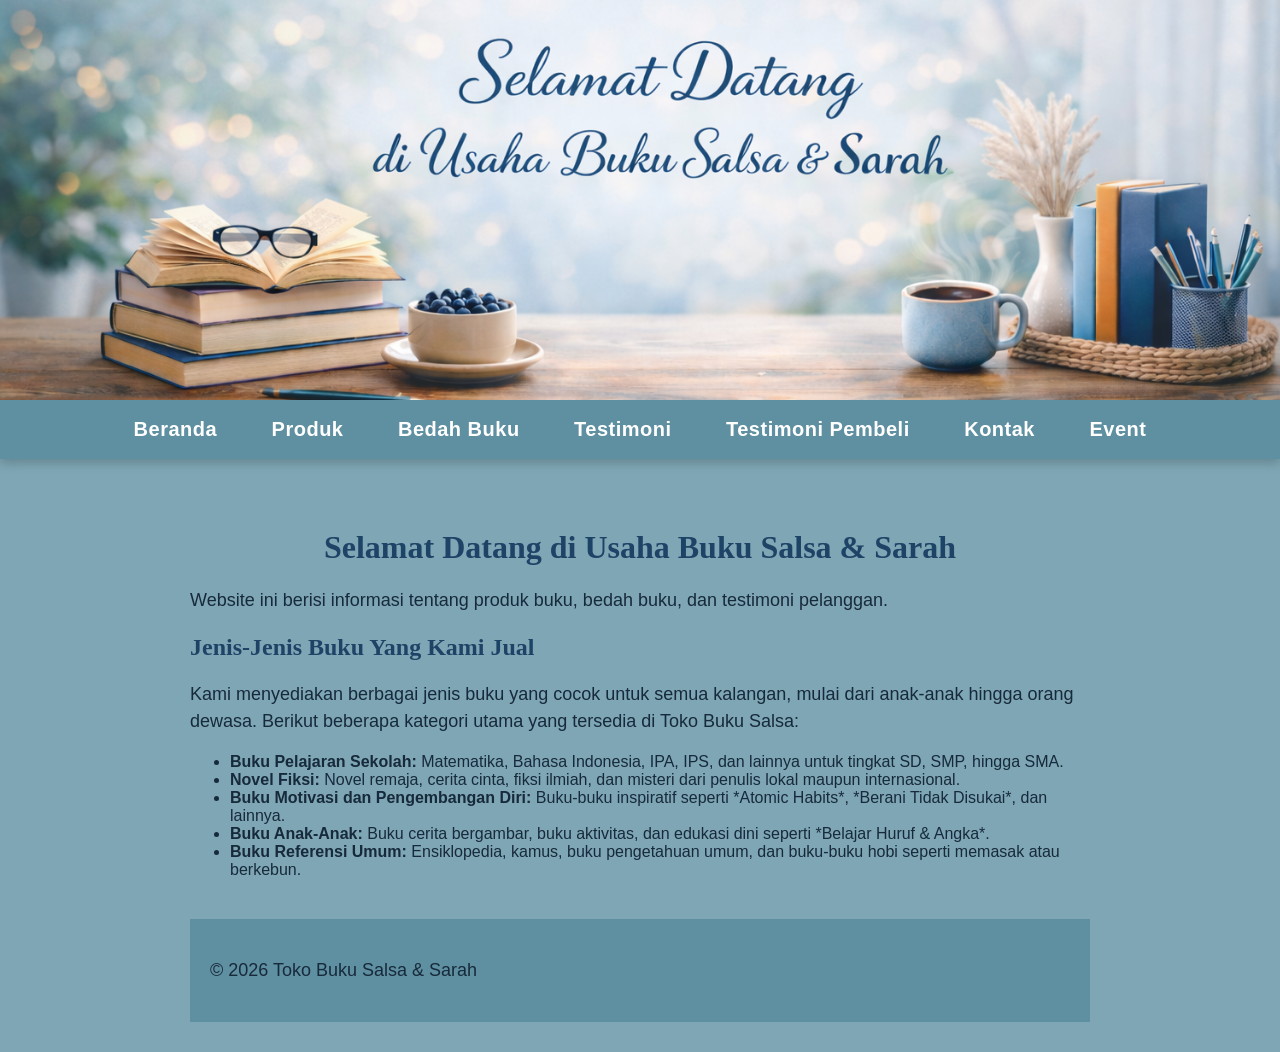
<file: index.html>
<!DOCTYPE html>
<html lang="id">
<head>
<meta charset="UTF-8">
<meta name="viewport" content="width=device-width, initial-
scale=1.0">
<title>Profil Usaha Buku</title>
<link rel="stylesheet" href="style.css" />
</head>
<body>
    <header> 
    
    <img src="ChatGPT Image 18 Feb 2026, 09.56.41.png" class="header-img">

</header>
<nav> <a href="index.html">Beranda</a>   
<a href="produk.html">Produk</a>
<a href="bedah-buku.html">Bedah Buku</a>
<a href="testimoni.html">Testimoni</a>
<a href="tampil-testimoni.html">Testimoni Pembeli</a>
<a href="kontak.html">Kontak</a>
<a href="event.html">Event</a>
</nav>

<div class="wrapper">

<h1>Selamat Datang di Usaha Buku Salsa & Sarah </h1>
<p>Website ini berisi informasi tentang produk buku, bedah
buku, dan testimoni pelanggan.</p>
<h2>Jenis-Jenis Buku Yang Kami Jual</h2>
<p>Kami menyediakan berbagai jenis buku yang cocok untuk semua kalangan, mulai dari anak-anak hingga orang dewasa. Berikut beberapa kategori utama yang tersedia di Toko Buku Salsa:</p>
<ul>
<li><strong>Buku Pelajaran Sekolah:</strong> Matematika, Bahasa Indonesia, IPA, IPS, dan lainnya untuk tingkat SD, SMP, hingga SMA.
</li>
<li><strong>Novel Fiksi:</strong> Novel remaja, cerita cinta, fiksi ilmiah, dan misteri dari penulis lokal maupun internasional.</li>
<li><strong>Buku Motivasi dan Pengembangan Diri:</strong> Buku-buku inspiratif seperti *Atomic Habits*, *Berani Tidak Disukai*, dan lainnya.
</li>
<li><strong>Buku Anak-Anak:</strong> Buku cerita bergambar, buku aktivitas, dan edukasi dini seperti *Belajar Huruf & Angka*.
</li>
<li><strong>Buku Referensi Umum:</strong> Ensiklopedia, kamus, buku pengetahuan umum, dan buku-buku hobi seperti memasak atau berkebun.
</li>          
</ul>

<footer>
    <p>&copy; 2026 Toko Buku Salsa & Sarah </p>
</footer>

</div>
</body>

</html>
</file>
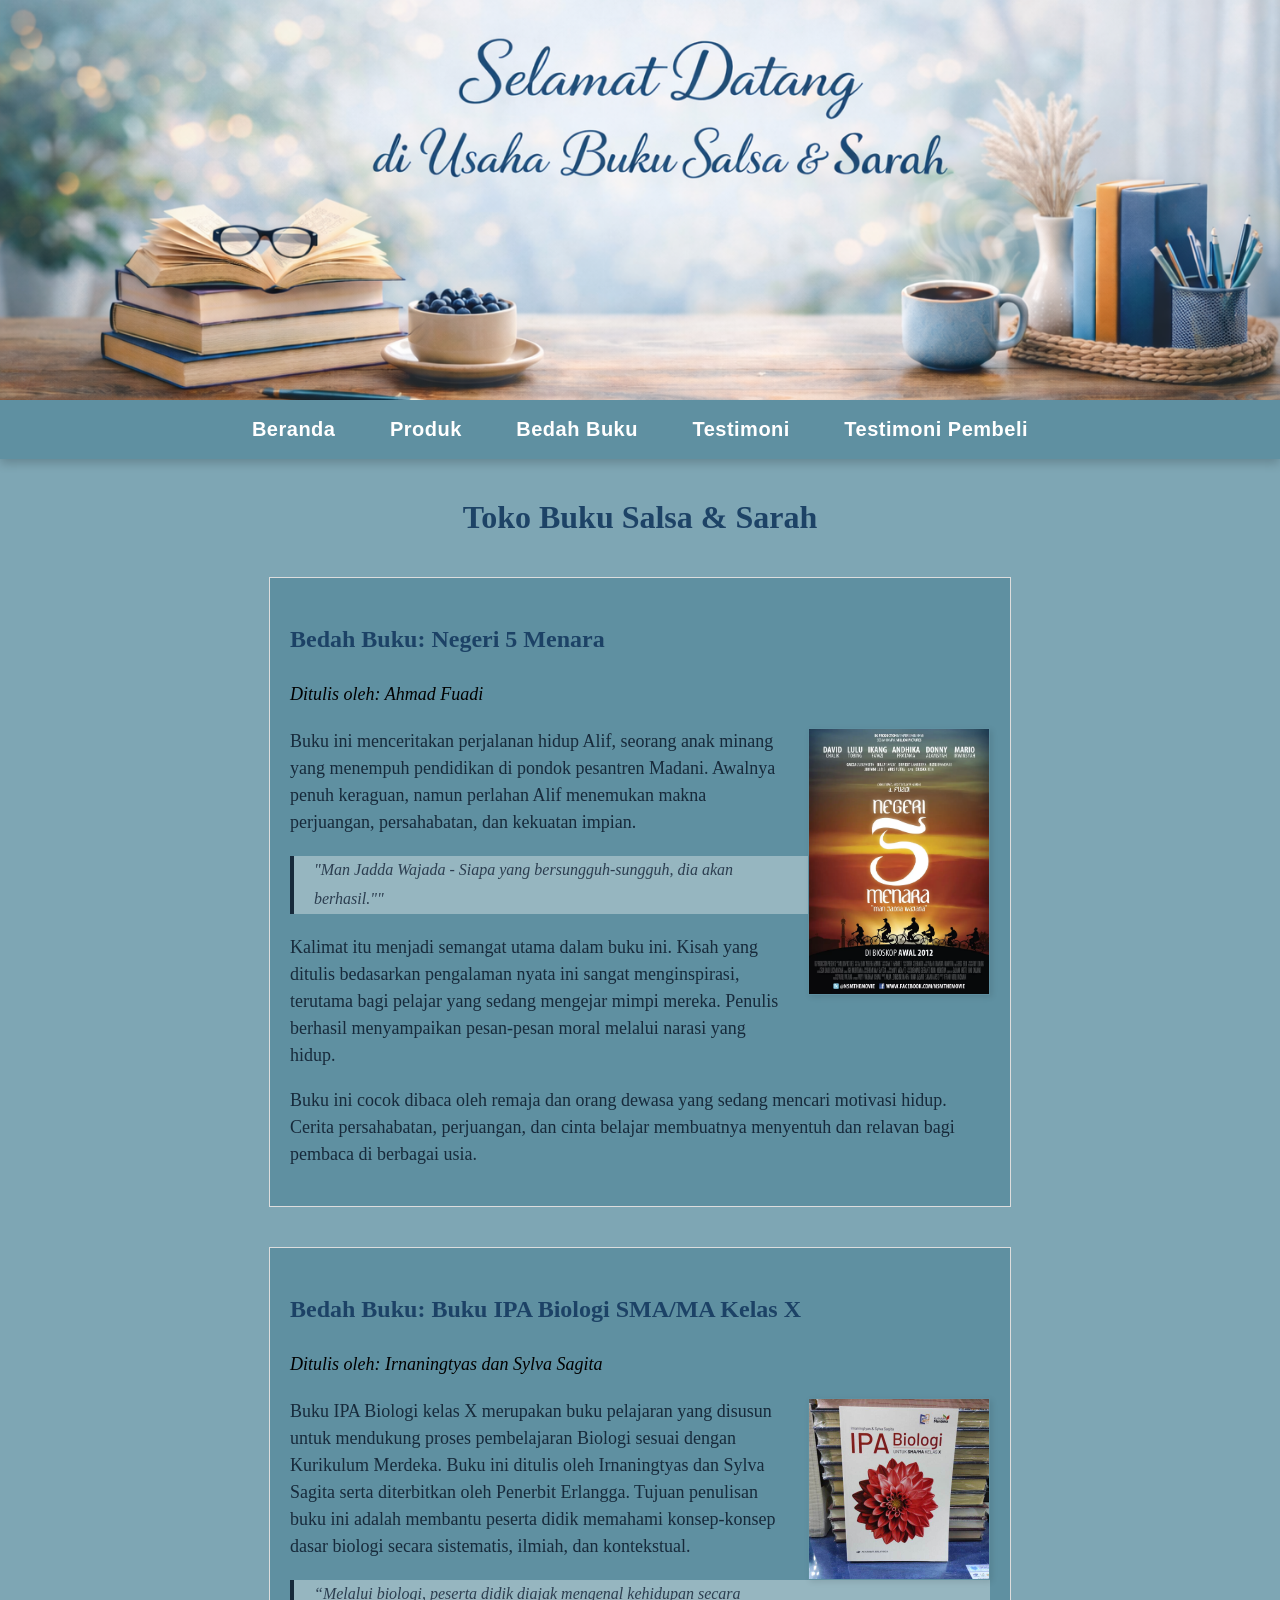
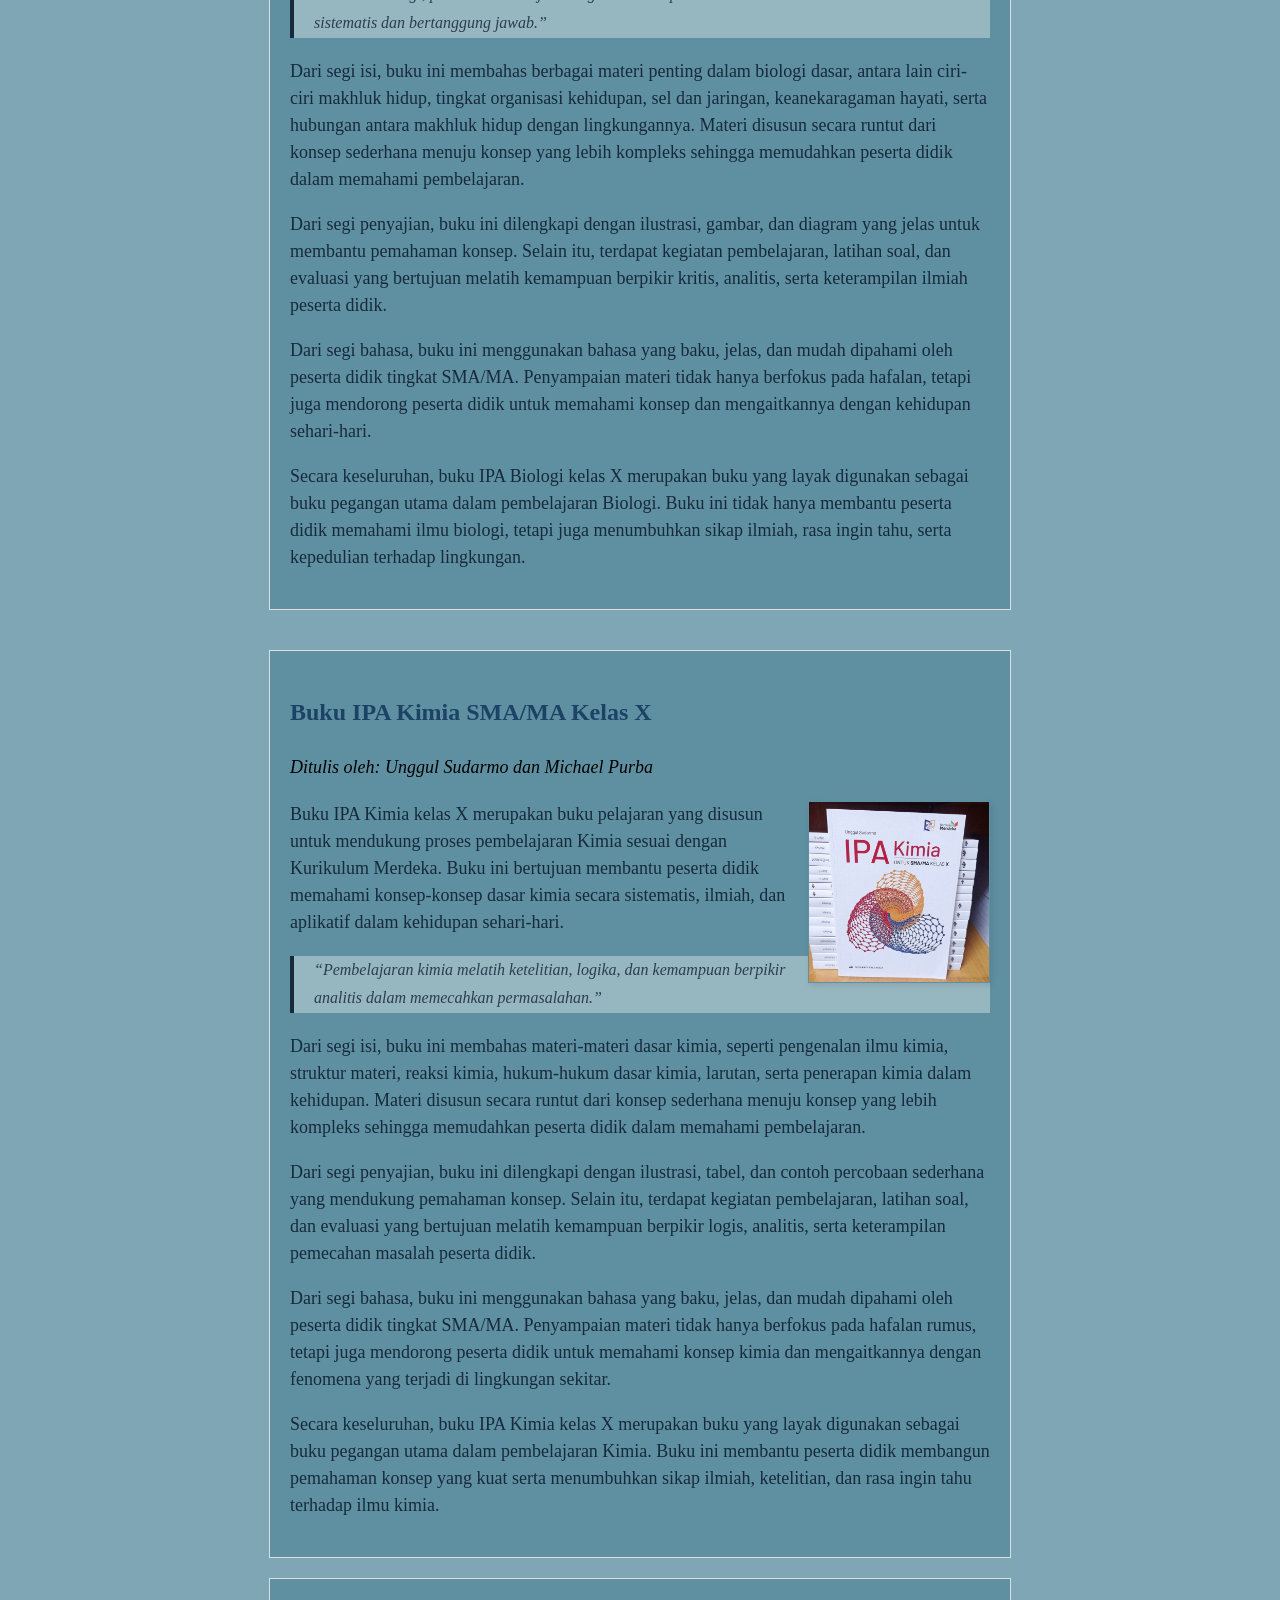
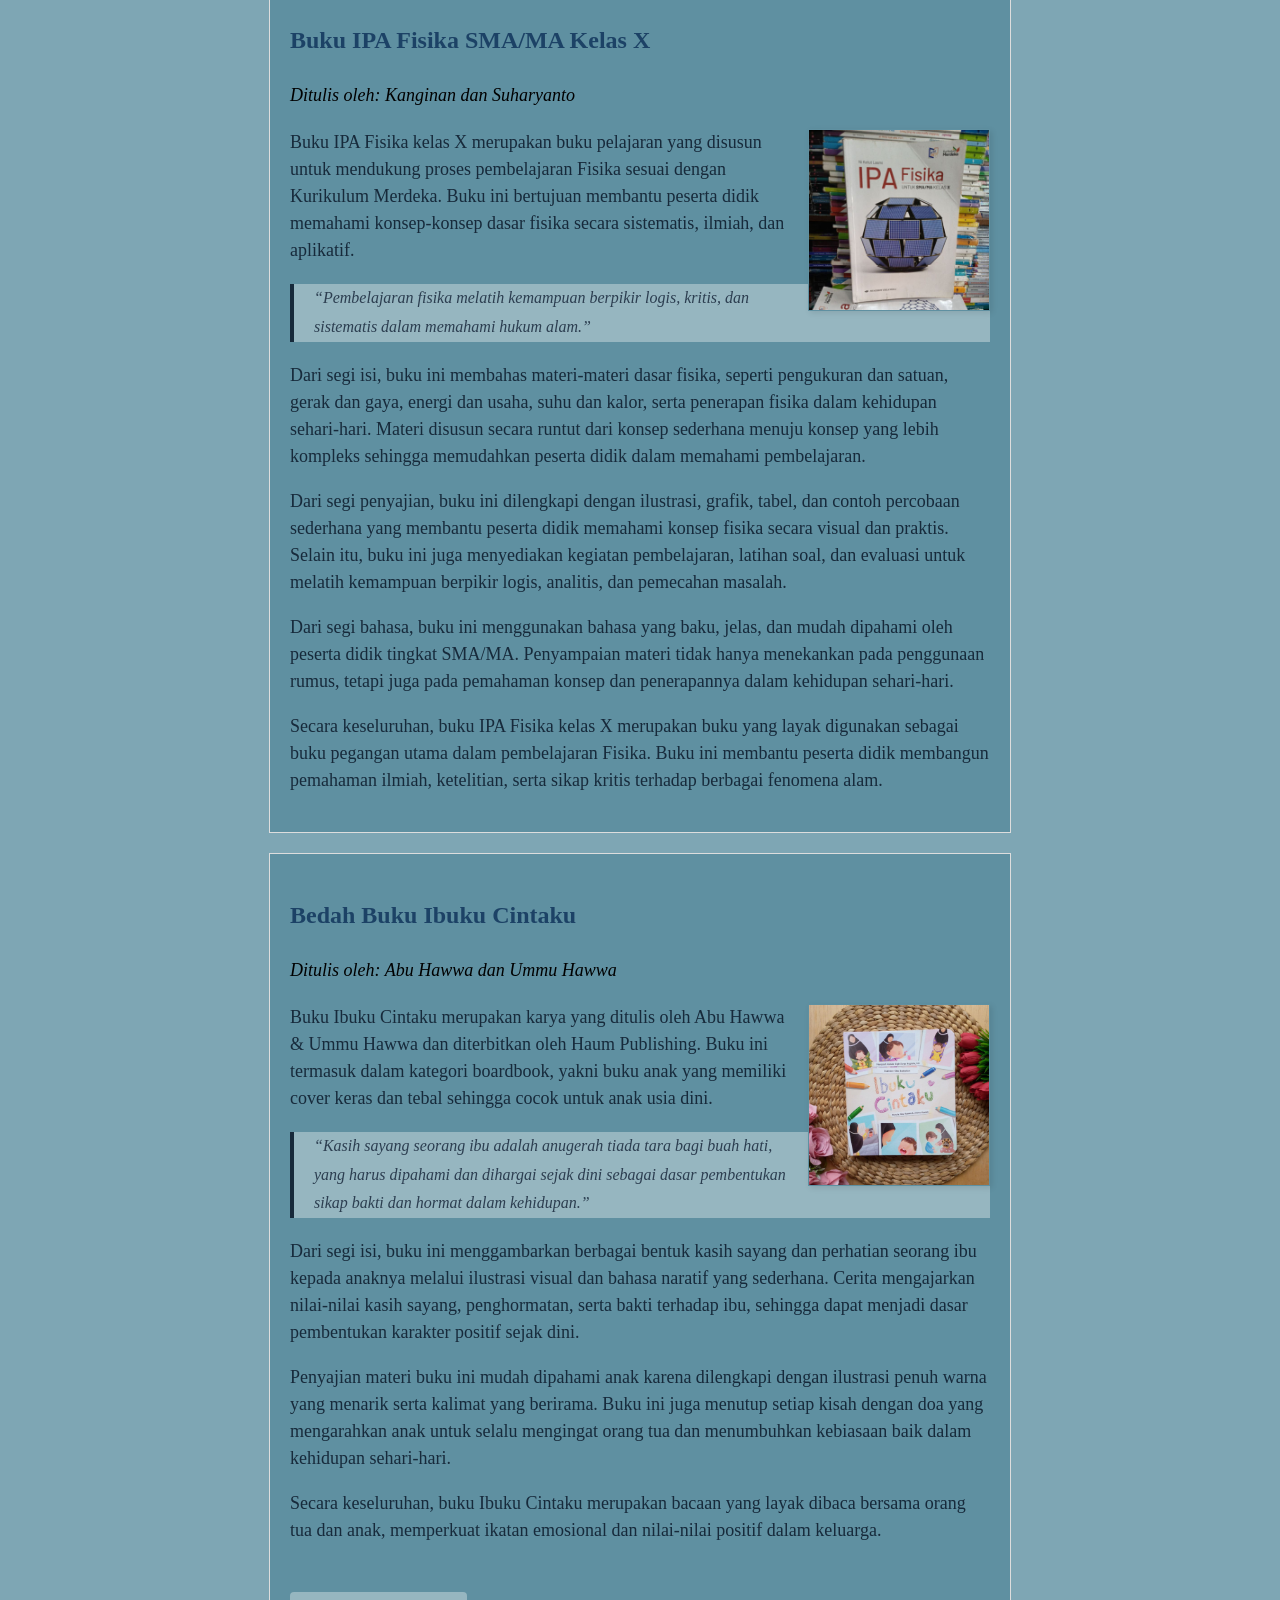
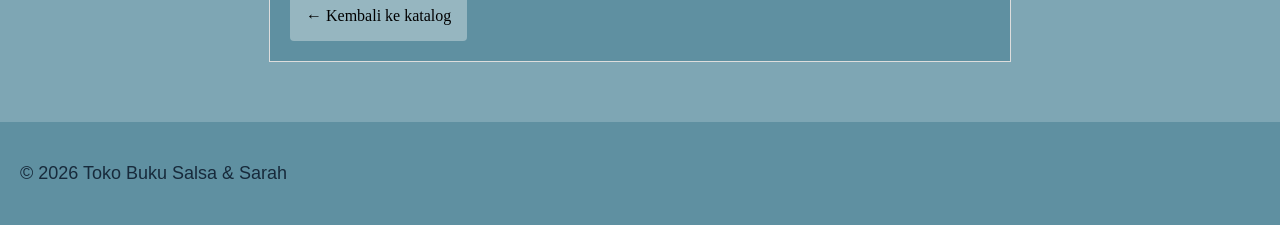
<file: bedah-buku.html>
<!DOCTYPE html>
<html lang="id">
<head>
<meta charset="UTF-8">
<meta name="viewport" content="width=device-width, initial-
scale=1.0">

<title>Profil Usaha Buku</title>
<link rel="stylesheet" href="style.css" />
</head>
<body>
<header> 
    
    <img src="ChatGPT Image 18 Feb 2026, 09.56.41.png" class="header-img">

</header>

<nav> 

<a href="index.html">Beranda</a>   
<a href="produk.html">Produk</a>
<a href="bedah-buku.html">Bedah Buku</a>
<a href="testimoni.html">Testimoni</a>
<a href="tampil-testimoni.html">Testimoni Pembeli</a>
</nav>


<h1>Toko Buku Salsa & Sarah </h1>
<section class="daftar-produk">
<main class="artikel">
<h2>Bedah Buku: Negeri 5 Menara</h2>
<p class="penulis">Ditulis oleh: Ahmad Fuadi</p>
<img src="Negeri-5-Menara.webp"   alt="Sampul Negeri 5 Menara" class="sampul">
<p>
    Buku ini menceritakan perjalanan hidup Alif,
seorang anak minang yang menempuh pendidikan di pondok pesantren Madani.
Awalnya penuh keraguan, namun perlahan Alif menemukan makna perjuangan, persahabatan, dan kekuatan impian.
</p>

<blockquote>
    "Man Jadda Wajada - Siapa yang bersungguh-sungguh, dia akan berhasil.""
</blockquote>
<p> 
    Kalimat itu menjadi semangat utama dalam buku ini.
Kisah yang ditulis bedasarkan pengalaman nyata ini sangat menginspirasi, terutama bagi pelajar yang sedang mengejar mimpi mereka.
Penulis berhasil menyampaikan pesan-pesan moral melalui narasi yang hidup.
</p>
<p>
    Buku ini cocok dibaca oleh remaja dan orang dewasa yang sedang mencari motivasi hidup. Cerita persahabatan, perjuangan, dan cinta belajar membuatnya menyentuh dan relavan bagi pembaca di berbagai usia.
</p>

</main>
</section>
<section class="daftar-produk">
<main class="artikel">
<h2>Bedah Buku: Buku IPA Biologi SMA/MA Kelas X</h2>
<p class="penulis">Ditulis oleh: Irnaningtyas dan Sylva Sagita</p>
<img src="gambar buku ipa biologi.jpg"    alt="Sampul Buku IPA Biologi Kelas X"   class="sampul">
<p>
    Buku IPA Biologi kelas X merupakan buku pelajaran yang disusun untuk mendukung proses pembelajaran Biologi sesuai dengan Kurikulum Merdeka. Buku ini ditulis oleh Irnaningtyas dan Sylva Sagita serta diterbitkan oleh Penerbit Erlangga. 
    Tujuan penulisan buku ini adalah membantu peserta didik memahami konsep-konsep dasar biologi secara sistematis, ilmiah, dan kontekstual.
</p>
<blockquote>
    “Melalui biologi, peserta didik diajak mengenal kehidupan secara sistematis dan bertanggung jawab.”
</blockquote>
<p>
    Dari segi isi, buku ini membahas berbagai materi penting dalam biologi dasar, antara lain ciri-ciri makhluk hidup, tingkat organisasi kehidupan, sel dan jaringan, keanekaragaman hayati, serta hubungan antara makhluk hidup dengan lingkungannya. 
    Materi disusun secara runtut dari konsep sederhana menuju konsep yang lebih kompleks sehingga memudahkan peserta didik dalam memahami pembelajaran.
</p> 
<p>
    Dari segi penyajian, buku ini dilengkapi dengan ilustrasi, gambar, dan diagram yang jelas untuk membantu pemahaman konsep. Selain itu, terdapat kegiatan pembelajaran, latihan soal, dan evaluasi yang bertujuan melatih kemampuan berpikir kritis, analitis, serta keterampilan ilmiah peserta didik.
</p>
<p>
    Dari segi bahasa, buku ini menggunakan bahasa yang baku, jelas, dan mudah dipahami oleh peserta didik tingkat SMA/MA. Penyampaian materi tidak hanya berfokus pada hafalan, tetapi juga mendorong peserta didik untuk memahami konsep dan mengaitkannya dengan kehidupan sehari-hari.
</p>
<p>
    Secara keseluruhan, buku IPA Biologi kelas X merupakan buku yang layak digunakan sebagai buku pegangan utama dalam pembelajaran Biologi. 
    Buku ini tidak hanya membantu peserta didik memahami ilmu biologi, tetapi juga menumbuhkan sikap ilmiah, rasa ingin tahu, serta kepedulian terhadap lingkungan.
</p>
</main>
</section>
<section class="daftar-produk">
<main class="artikel">
<h2>Buku IPA Kimia SMA/MA Kelas X</h2>
<p class="penulis"> Ditulis oleh: Unggul Sudarmo dan Michael Purba</p>
<img src="gamabar buku kimia 2.jpg"  alt="Sampul Buku IPA Kimia Kelas X"  class="sampul">
<p>
    Buku IPA Kimia kelas X merupakan buku pelajaran yang disusun untuk mendukung proses pembelajaran Kimia sesuai dengan Kurikulum Merdeka. 
    Buku ini bertujuan membantu peserta didik memahami konsep-konsep dasar kimia secara sistematis, ilmiah, dan aplikatif dalam kehidupan sehari-hari.
</p>
<blockquote>
    “Pembelajaran kimia melatih ketelitian, logika, dan kemampuan berpikir analitis dalam memecahkan permasalahan.”
</blockquote>
<p>
    Dari segi isi, buku ini membahas materi-materi dasar kimia, seperti pengenalan ilmu kimia, struktur materi, reaksi kimia, hukum-hukum dasar kimia, larutan, serta penerapan kimia dalam kehidupan. Materi disusun secara runtut dari konsep sederhana menuju konsep yang lebih kompleks sehingga memudahkan peserta didik dalam memahami pembelajaran.
</p>
<p>
    Dari segi penyajian, buku ini dilengkapi dengan ilustrasi, tabel, dan contoh percobaan sederhana yang mendukung pemahaman konsep. Selain itu, terdapat kegiatan pembelajaran, latihan soal, dan evaluasi yang bertujuan melatih kemampuan berpikir logis, analitis, serta keterampilan pemecahan masalah peserta didik.
</p>
<p>
    Dari segi bahasa, buku ini menggunakan bahasa yang baku, jelas, dan mudah dipahami oleh peserta didik tingkat SMA/MA. Penyampaian materi tidak hanya berfokus pada hafalan rumus, tetapi juga mendorong peserta didik untuk memahami konsep kimia dan mengaitkannya dengan fenomena yang terjadi di lingkungan sekitar.
</p>
<p>
    Secara keseluruhan, buku IPA Kimia kelas X merupakan buku yang layak digunakan sebagai buku pegangan utama dalam pembelajaran Kimia. 
    Buku ini membantu peserta didik membangun pemahaman konsep yang kuat serta menumbuhkan sikap ilmiah, ketelitian, dan rasa ingin tahu terhadap ilmu kimia.
</p>
</main>
</section>
<section>
<main class="artikel">
<h2>Buku IPA Fisika SMA/MA Kelas X</h2>
<p class="penulis"> Ditulis oleh: Kanginan dan Suharyanto</p>
<img src="gambar buku fisika.jpg" alt="Sampul Buku IPA Fisika Kelas X" class="sampul">
<p>
    Buku IPA Fisika kelas X merupakan buku pelajaran yang disusun untuk mendukung proses pembelajaran Fisika sesuai dengan Kurikulum Merdeka. 
    Buku ini bertujuan membantu peserta didik memahami konsep-konsep dasar fisika secara sistematis, ilmiah, dan aplikatif.
</p>
<blockquote>
    “Pembelajaran fisika melatih kemampuan berpikir logis, kritis, dan sistematis dalam memahami hukum alam.”
</blockquote>
<p>
    Dari segi isi, buku ini membahas materi-materi dasar fisika, seperti pengukuran dan satuan, gerak dan gaya, energi dan usaha, suhu dan kalor, serta penerapan fisika dalam kehidupan sehari-hari. Materi disusun secara runtut dari konsep sederhana menuju konsep yang lebih kompleks sehingga memudahkan peserta didik dalam memahami pembelajaran.
</p> 
<p>
    Dari segi penyajian, buku ini dilengkapi dengan ilustrasi, grafik, tabel, dan contoh percobaan sederhana yang membantu peserta didik memahami konsep fisika secara visual dan praktis. Selain itu, buku ini juga menyediakan kegiatan pembelajaran, latihan soal, dan evaluasi untuk melatih kemampuan berpikir logis, analitis, dan pemecahan masalah.
</p>
<p>
    Dari segi bahasa, buku ini menggunakan bahasa yang baku, jelas, dan mudah dipahami oleh peserta didik tingkat SMA/MA. Penyampaian materi tidak hanya menekankan pada penggunaan rumus, tetapi juga pada pemahaman konsep dan penerapannya dalam kehidupan sehari-hari.
</p>
<p>
    Secara keseluruhan, buku IPA Fisika kelas X merupakan buku yang layak digunakan sebagai buku pegangan utama dalam pembelajaran Fisika. 
    Buku ini membantu peserta didik membangun pemahaman ilmiah, ketelitian, serta sikap kritis terhadap berbagai fenomena alam.
</p>
</main>
</section>

<section class="daftar-produk">
<main class="artikel">
<h2> Bedah Buku Ibuku Cintaku</h2>
<p class="penulis">Ditulis oleh: Abu Hawwa dan Ummu Hawwa</p>
<img src="Buku-Boardbook-Anak-Ibuku-Cintaku1-1024x1024.jpg" alt="Sampul Buku Ibuku Cintaku" class="sampul">
<p>
    Buku Ibuku Cintaku merupakan karya yang ditulis oleh Abu Hawwa & Ummu Hawwa dan diterbitkan oleh Haum Publishing. 
    Buku ini termasuk dalam kategori boardbook, yakni buku anak yang memiliki cover keras dan tebal sehingga cocok untuk anak usia dini.
</p>
<blockquote>
    “Kasih sayang seorang ibu adalah anugerah tiada tara bagi buah hati, yang harus dipahami dan dihargai sejak dini sebagai dasar pembentukan sikap bakti dan hormat dalam kehidupan.”
</blockquote>
<p>
    Dari segi isi, buku ini menggambarkan berbagai bentuk kasih sayang dan perhatian seorang ibu kepada anaknya melalui ilustrasi visual dan bahasa naratif yang sederhana. 
    Cerita mengajarkan nilai-nilai kasih sayang, penghormatan, serta bakti terhadap ibu, sehingga dapat menjadi dasar pembentukan karakter positif sejak dini.
</p>
<p>
    Penyajian materi buku ini mudah dipahami anak karena dilengkapi dengan ilustrasi penuh warna yang menarik serta kalimat yang berirama. Buku ini juga menutup setiap kisah dengan doa yang mengarahkan anak untuk selalu mengingat orang tua dan menumbuhkan kebiasaan baik dalam kehidupan sehari-hari.
</p>
<p>
    Secara keseluruhan, buku Ibuku Cintaku merupakan bacaan yang layak dibaca bersama orang tua dan anak, memperkuat ikatan emosional dan nilai-nilai positif dalam keluarga.
</p>

<a href="produk.html" class="btn-kembali">← Kembali ke katalog</a>
</main>
</section>

<footer>
    <p>&copy; 2026 Toko Buku Salsa & Sarah </p>
</footer>

</body>
</html>
</file>
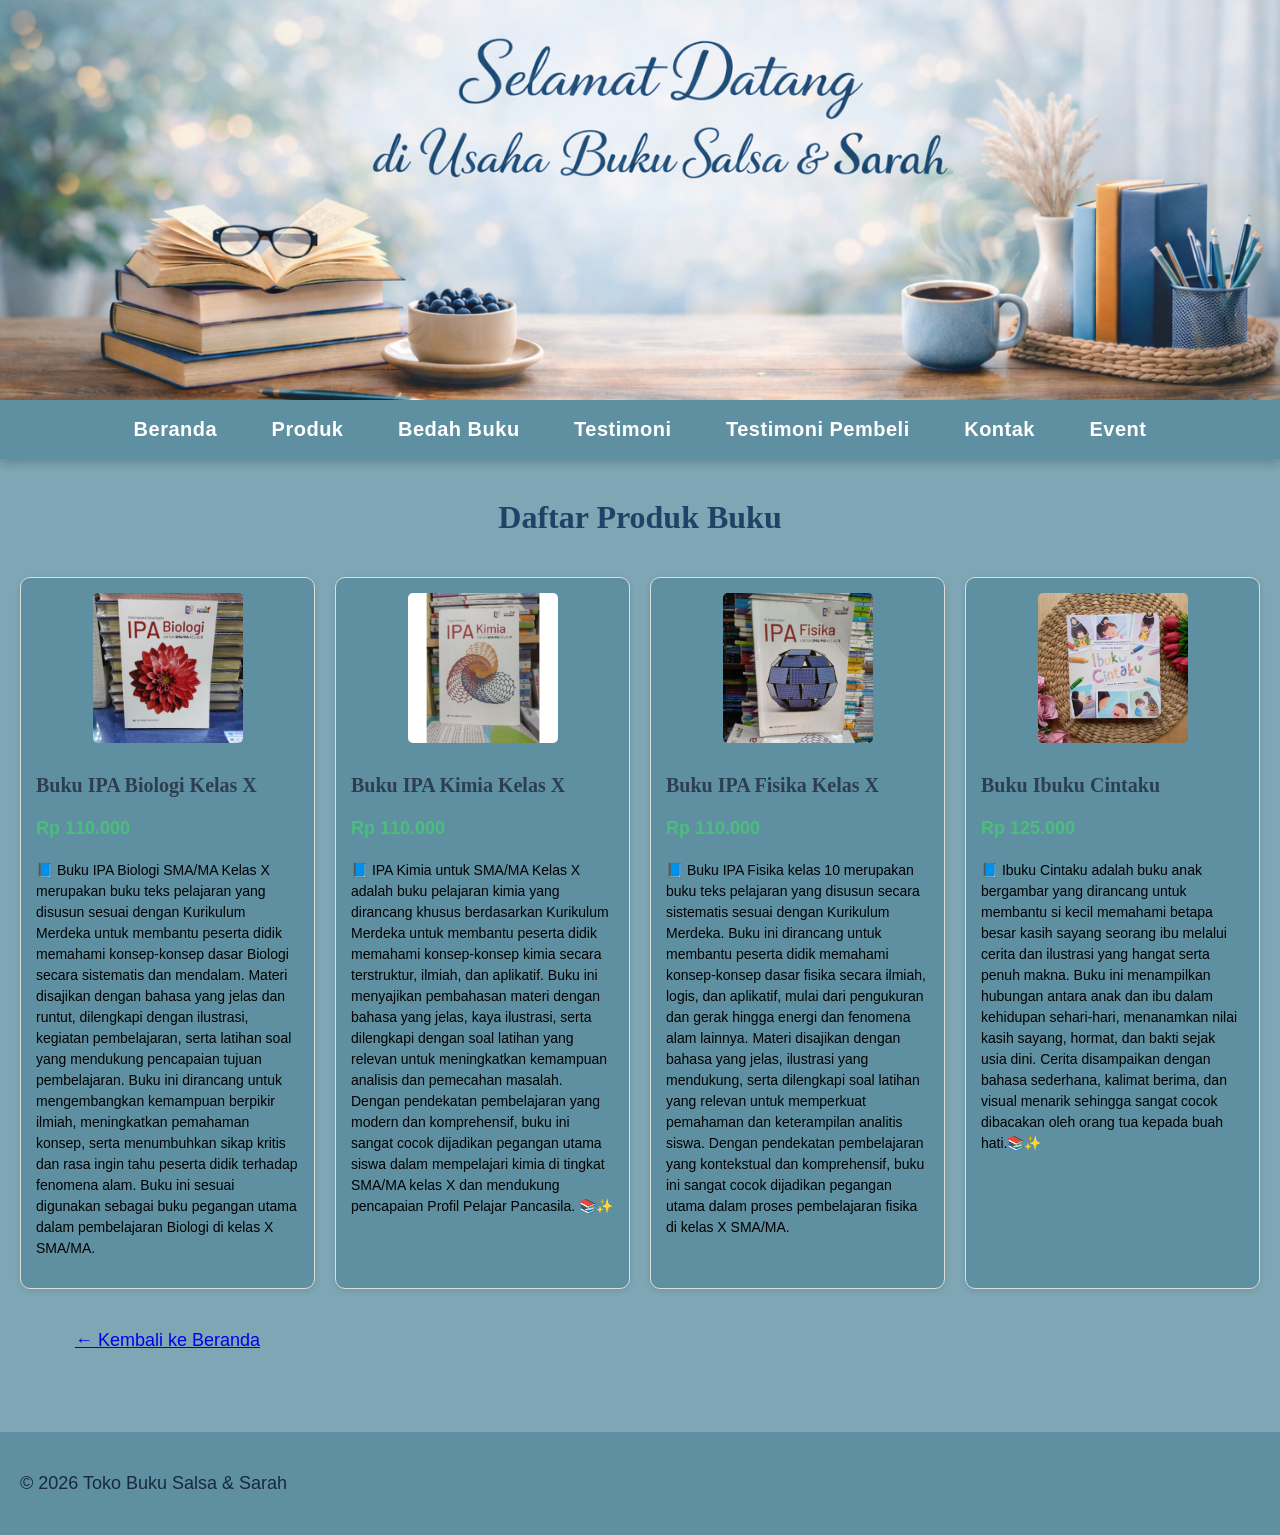
<file: produk.html>
<!DOCTYPE html>
<html lang="id">
<head>
<meta charset="UTF-8">
<meta name="viewport" content="width=device-width, initial-
scale=1.0">
<title>Profil Usaha Buku</title>
<link rel="stylesheet" href="style.css" />
</head>
<body>
<header> 
    
    <img src="ChatGPT Image 18 Feb 2026, 09.56.41.png" class="header-img">

</header>
<nav class="navbar">
    <a href="index.html">Beranda</a>
    <a href="produk.html">Produk</a>
    <a href="bedah-buku.html">Bedah Buku</a>
    <a href="testimoni.html">Testimoni</a>
    <a href="tampil-testimoni.html">Testimoni Pembeli</a>
    <a href="kontak.html">Kontak</a>
    <a href="event.html">Event</a>
</nav>



<h1>Daftar Produk Buku</h1>
<section class="daftar-produk">
<div class="produk">
    <img src="gambar buku ipa biologi.jpg" alt="Buku 2" width="150"/>
    <h2>Buku IPA Biologi Kelas X</h2>
    <p class="harga">Rp 110.000</p>
    <p class="deskripsi">📘 Buku IPA Biologi SMA/MA Kelas X merupakan buku teks pelajaran yang disusun sesuai dengan Kurikulum Merdeka untuk membantu peserta didik memahami konsep-konsep dasar Biologi secara sistematis dan mendalam. Materi disajikan dengan bahasa yang jelas dan runtut, dilengkapi dengan ilustrasi, kegiatan pembelajaran, serta latihan soal yang mendukung pencapaian tujuan pembelajaran.
Buku ini dirancang untuk mengembangkan kemampuan berpikir ilmiah, meningkatkan pemahaman konsep, serta menumbuhkan sikap kritis dan rasa ingin tahu peserta didik terhadap fenomena alam. Buku ini sesuai digunakan sebagai buku pegangan utama dalam pembelajaran Biologi di kelas X SMA/MA.</p>
</div>
<div class="produk">
    <img src="gambar buku kimia.jpg"alt="Buku 3" width="150" />
    <h2>Buku IPA Kimia Kelas X</h2>
    <p class="harga">Rp 110.000</p>
    <p class="deskripsi">📘 IPA Kimia untuk SMA/MA Kelas X adalah buku pelajaran kimia yang dirancang khusus berdasarkan Kurikulum Merdeka untuk membantu peserta didik memahami konsep-konsep kimia secara terstruktur, ilmiah, dan aplikatif. Buku ini menyajikan pembahasan materi dengan bahasa yang jelas, kaya ilustrasi, serta dilengkapi dengan soal latihan yang relevan untuk meningkatkan kemampuan analisis dan pemecahan masalah. Dengan pendekatan pembelajaran yang modern dan komprehensif, buku ini sangat cocok dijadikan pegangan utama siswa dalam mempelajari kimia di tingkat SMA/MA kelas X dan mendukung pencapaian Profil Pelajar Pancasila. 📚✨</p>
</div>
<div class="produk">
    <img src="gambar buku fisika.jpg" alt="Buku 4" width="150"/>
    <h2>Buku IPA Fisika Kelas X</h2>
    <p class="harga">Rp 110.000</p>
    <p class="deskripsi">📘 Buku IPA Fisika kelas 10 merupakan buku teks pelajaran yang disusun secara sistematis sesuai dengan Kurikulum Merdeka. Buku ini dirancang untuk membantu peserta didik memahami konsep-konsep dasar fisika secara ilmiah, logis, dan aplikatif, mulai dari pengukuran dan gerak hingga energi dan fenomena alam lainnya. Materi disajikan dengan bahasa yang jelas, ilustrasi yang mendukung, serta dilengkapi soal latihan yang relevan untuk memperkuat pemahaman dan keterampilan analitis siswa. Dengan pendekatan pembelajaran yang kontekstual dan komprehensif, buku ini sangat cocok dijadikan pegangan utama dalam proses pembelajaran fisika di kelas X SMA/MA.</p>
</div>
<div class="produk">
    <img src="Buku-Boardbook-Anak-Ibuku-Cintaku1-1024x1024.jpg"  alt=" Buku 1" width="150"/>
    <h2>Buku Ibuku Cintaku</h2>
    <p class="harga">Rp 125.000</p>
    <p class="deskripsi">📘 Ibuku Cintaku adalah buku anak bergambar yang dirancang untuk membantu si kecil memahami betapa besar kasih sayang seorang ibu melalui cerita dan ilustrasi yang hangat serta penuh makna. Buku ini menampilkan hubungan antara anak dan ibu dalam kehidupan sehari-hari, menanamkan nilai kasih sayang, hormat, dan bakti sejak usia dini. Cerita disampaikan dengan bahasa sederhana, kalimat berima, dan visual menarik sehingga sangat cocok dibacakan oleh orang tua kepada buah hati.📚✨</p>
</div>
<p style="text-align:center;">
<a href="index.html">← Kembali ke Beranda</a> </p>
</section>

<footer>
    <p>&copy; 2026 Toko Buku Salsa & Sarah </p>
</footer>

</body>

</html>
</file>
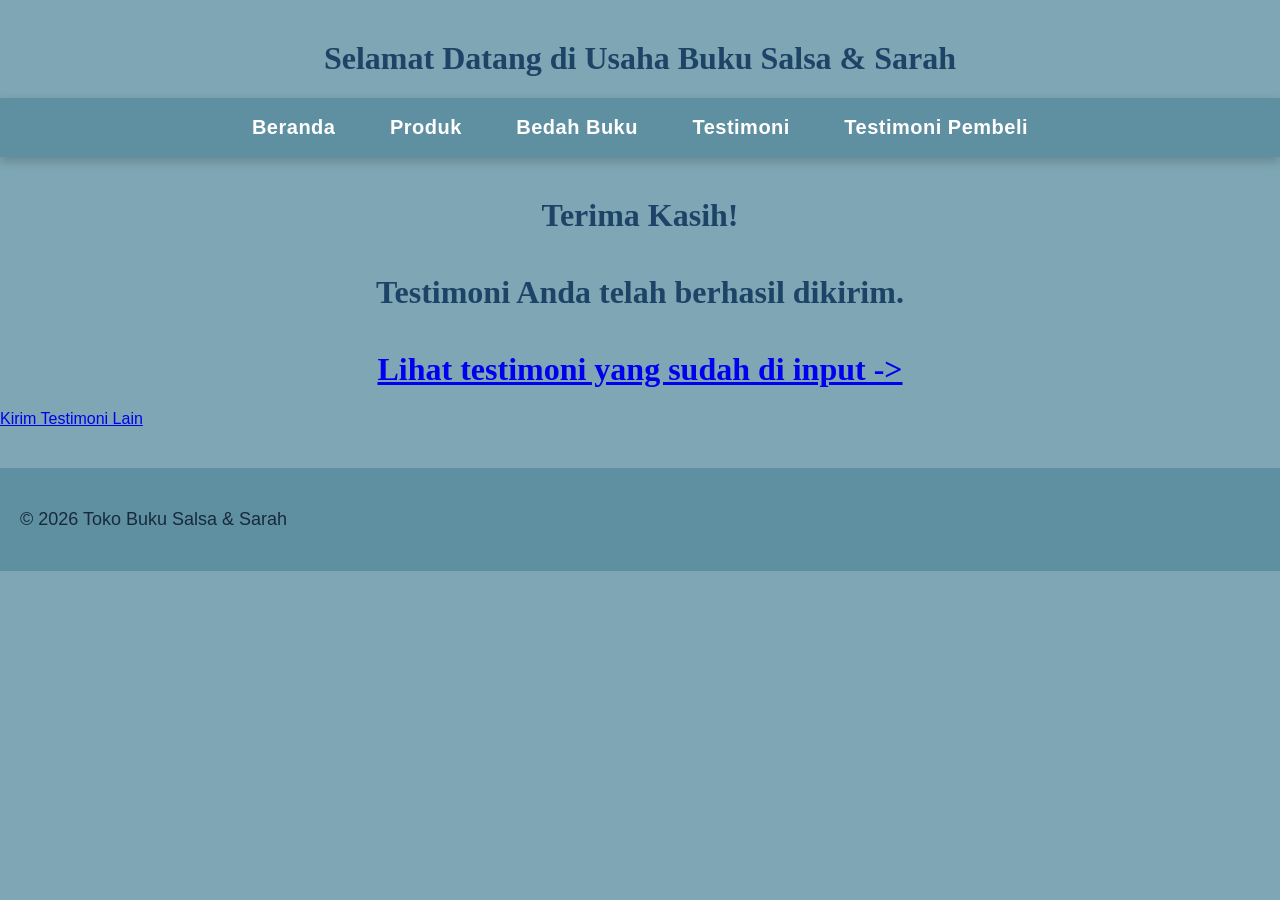
<file: proses-testimoni.html>
<!DOCTYPE html>
<html lang="id">
<head>
<meta charset="UTF-8">
<meta name="viewport" content="width=device-width, initial-
scale=1.0">
<title>Profil Usaha Buku</title>
<link rel="stylesheet" href="style.css" />
</head>
<body>

    <header>
        <h1>Selamat Datang di Usaha Buku Salsa & Sarah </h1>
    <nav> 
        <a href="index.html">Beranda</a>   
        <a href="produk.html">Produk</a>
        <a href="bedah-buku.html">Bedah Buku</a>
        <a href="testimoni.html">Testimoni</a>
        <a href="tampil-testimoni.html">Testimoni Pembeli</a>
    </nav>
    </header>

<main class="konfirmasi">
    <h1>Terima Kasih!</h1>
    <h1> Testimoni Anda telah berhasil dikirim.</h1>
    <h1><a href="tampil-testimoni.html">Lihat testimoni yang sudah di input -> </a></h1>
    <section class="testimoni-terkirim"></section>
    <a href="testimoni.html">Kirim Testimoni Lain</a>
</main>

<footer>
    <p>&copy; 2026 Toko Buku Salsa & Sarah </p>
</footer>

</body>
</html>
</file>
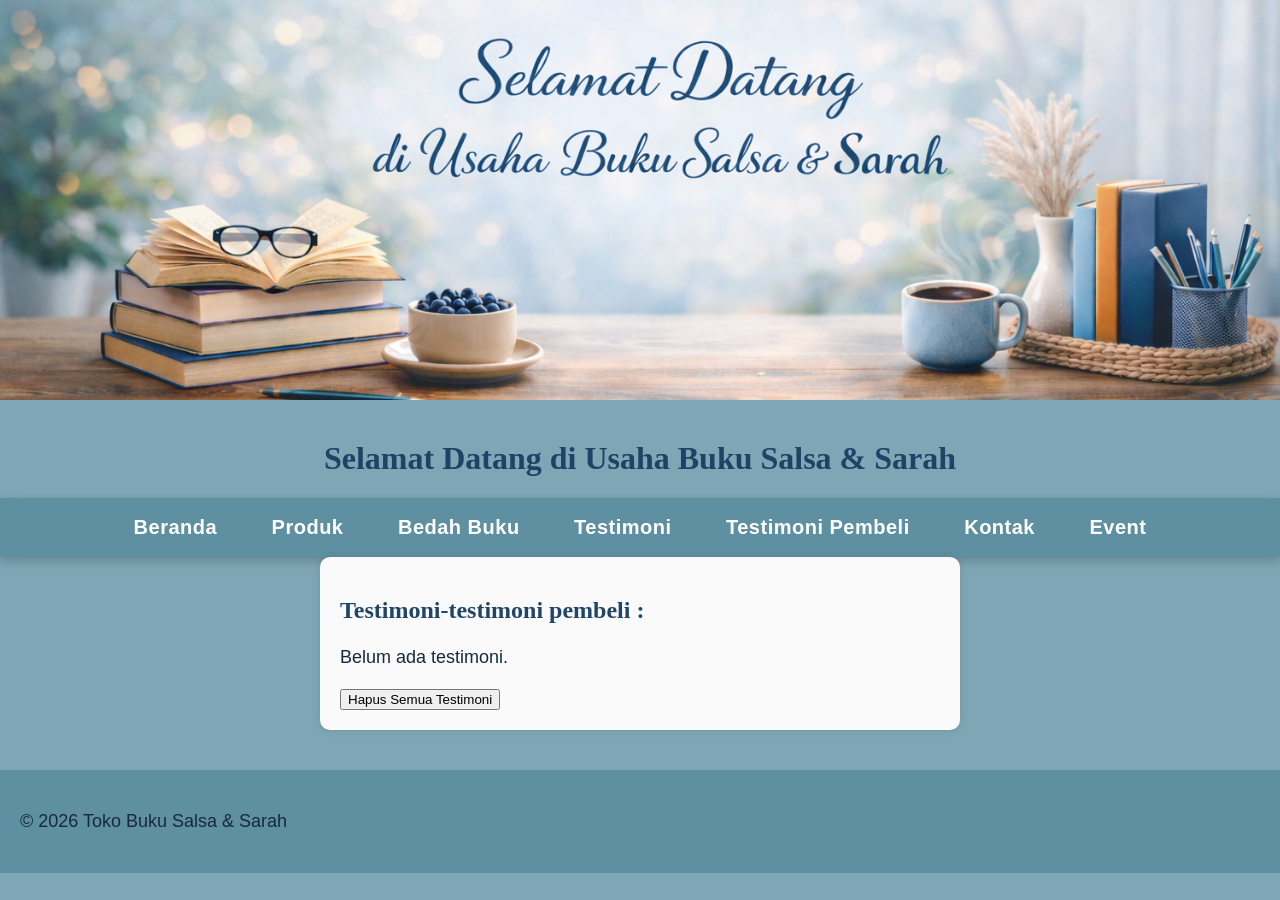
<file: tampil-testimoni.html>
<!DOCTYPE html>
<html lang="id">
<head>
<meta charset="UTF-8">
<meta name="viewport" content="width=device-width, initial-
scale=1.0">
<title>Profil Usaha Buku</title>
<link rel="stylesheet" href="style.css" />
</head>
<body>
    <header> 
    
    <img src="ChatGPT Image 18 Feb 2026, 09.56.41.png" class="header-img">

</header>
    <header>
        <h1>Selamat Datang di Usaha Buku Salsa & Sarah </h1>
        <nav> 
            <a href="index.html">Beranda</a>
            <a href="produk.html">Produk</a>
            <a href="bedah-buku.html">Bedah Buku</a>
            <a href="testimoni.html">Testimoni</a>
            <a href="tampil-testimoni.html">Testimoni Pembeli</a>
            <a href="kontak.html">Kontak</a>
<a href="event.html">Event</a>
        </nav>
    </header>


<main class="formulir">
    <h2>Testimoni-testimoni pembeli :</h2>
    <div id="daftarTestimoni"></div>
    <button id="hapusSemua">Hapus Semua Testimoni</button>
    </div>
    <section>
        <div id="daftarTestimoni"></div>
    </section>
</main>

<footer>
    <p>&copy; 2026 Toko Buku Salsa & Sarah </p>
</footer>



<script>
    const container =
    document.getElementById('daftarTestimoni');
    const testimoniList = 
JSON.parse(localStorage.getItem('testimoniList')) || [];

if (testimoniList.length === 0) {
    container.innerHTML = "<p>Belum ada testimoni.</p>";
} else {
    testimoniList.forEach((t, i) => {
        const el = document.createElement('div');
        el.className ='testimoni-box';
        el.innerHTML = `
        <p><strong>Nama:</strong> ${t.nama}</p>
        <p><strong>Asal Sekolah:</strong> ${t.asalsekolah}</p>
        <p><strong>Email:<strong> ${t.email}</p>
        <p><strong>Judul Buku:<strong> ${t.judulbuku}</p>
        <p><strong>Rating:<strong> ${t.rating}</p>
        <p><strong>Testimoni Anda:<strong> ${t.testimonianda}</p>
    `;
    container.appendChild(el);
});
}


document.getElementById("hapusSemua").addEventListener("click", function () {
    const konfirmasi = confirm("Apakah Anda yakin ingin menghapus semua testimoni?");
    if (konfirmasi) {
        localStorage.removeItem("testimoniList");
        location.reload();
    
    } 
    });
    </script>

</body>
</html>
</file>
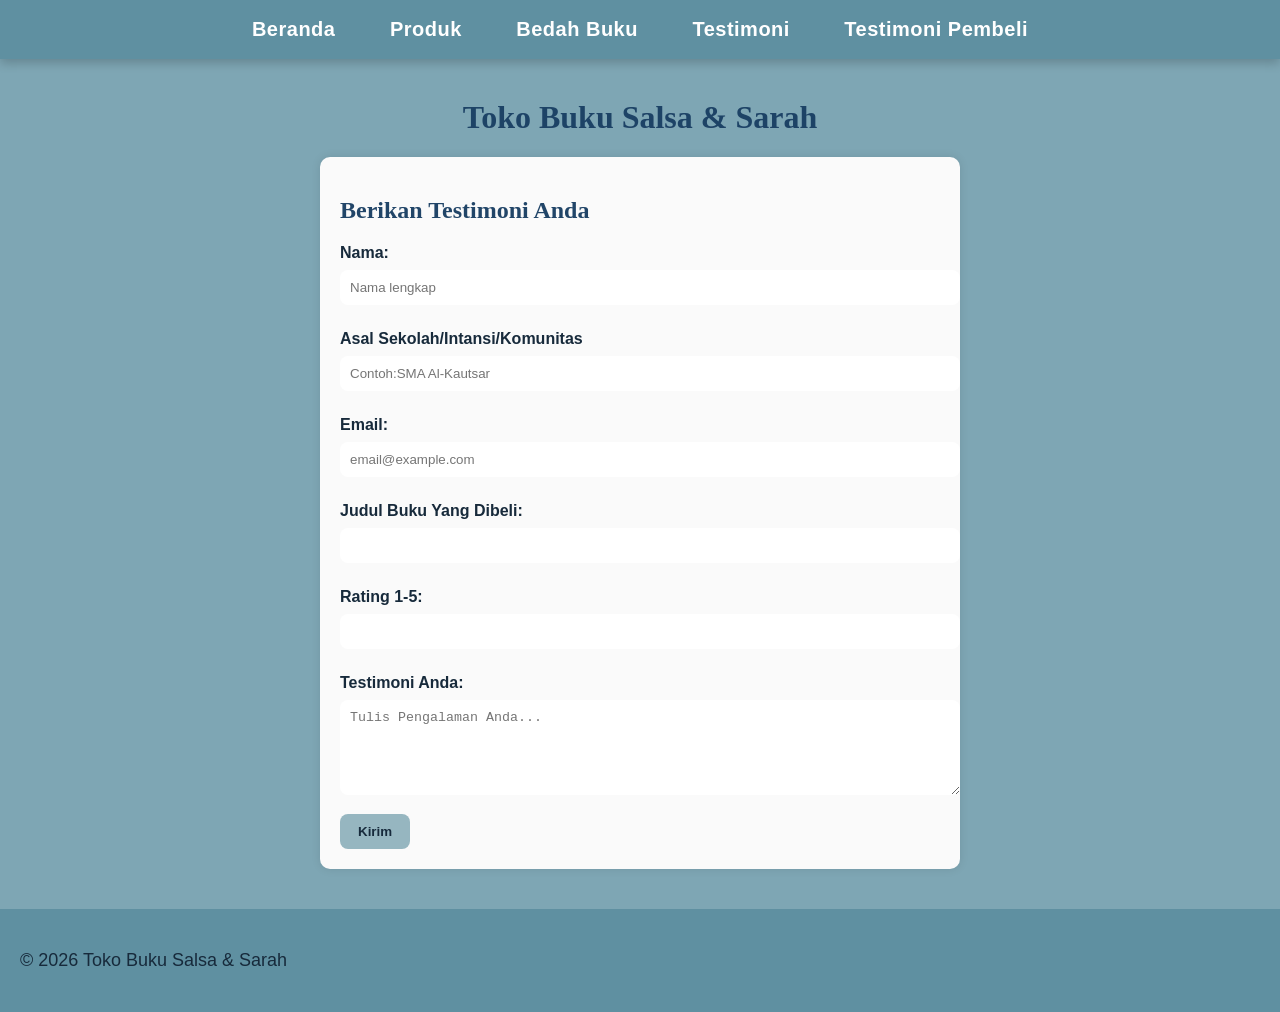
<file: testimoni.html>
<!DOCTYPE html>
<html lang="id">
<head>
<meta charset="UTF-8">
<meta name="viewport" content="width=device-width, initial-
scale=1.0">

<title>Profil Usaha Buku</title>
<link rel="stylesheet" href="style.css" />
</head>
<body>
<nav> <a href="index.html">Beranda</a>   
<a href="produk.html">Produk</a>
<a href="bedah-buku.html">Bedah Buku</a>
<a href="testimoni.html">Testimoni</a>
<a href="tampil-testimoni.html">Testimoni Pembeli</a>
</nav>

<h1>Toko Buku Salsa & Sarah </h1>
<main class="formulir">
<h2>Berikan Testimoni Anda</h2>
<form id="formTestimoni">
<label for="nama">Nama:</label>
<input type="text"   id="nama"  name="nama" required placeholder="Nama lengkap">

<label for="asal">Asal Sekolah/Intansi/Komunitas</label>
<input type="text" id="asal"  name="asal" required placeholder="Contoh:SMA Al-Kautsar">

<label for="email">Email:</label>
<input type="email"  id="email" name="email"  required placeholder="email@example.com">

<label for="judul"> Judul Buku Yang Dibeli:</label>
<input type="text" id="judul" name="judul">

<label for="rating">Rating 1-5:</label>
<input type="number" id="rating" name="rating">

<label for="pesan">Testimoni Anda:</label>
<textarea id="pesan" name="pesan"  required placeholder="Tulis Pengalaman Anda..."  rows="5"></textarea>

<button type="submit">Kirim</button>
</form>
</main>
<footer>
    <p>&copy; 2026 Toko Buku Salsa & Sarah </p>
</footer>

<script>
    document.getElementById('formTestimoni').addEventListener('submit', function(e) {
        e.preventDefault();

        const nama = document.getElementById('nama').value;
        const asal= document.getElementById('asal').value;
        const email = document.getElementById('email').value;
        const judul= document.getElementById('judul').value;
        const rating = document.getElementById('rating').value;
        const pesan = document.getElementById('pesan').value;

        const dataBaru = { nama, asal, email, judul, rating, pesan };
        // Ambil list dari localStorage
        const testimoniList = JSON.parse(localStorage.getItem('testimoniList')) || [];

        // Tambahkan testimoni baru
        testimoniList.push(dataBaru);

        // Simpan kembali ke localStorage
        localStorage.setItem('testimoniList', JSON.stringify(testimoniList));

        // Arahkan ke halaman konfirmasi
        window.location.href = 'proses-testimoni.html';
    });
</script>


</body>
</html>
</file>
<file: style.css>
body {
    background-color: #7ea6b4;
    font-family: Arial, Helvetica, sans-serif;
    color: #172a3b;
    margin: 20px;
}

h1 {
    color: #1b4064f8;
    text-align: center;
    font-family: Cambria, Cochin, Georgia, Times, 'Times New Roman', serif;
}

h2 {
    color: #1b4064f8;
    text-align: left;
    font-family: Cambria, Cochin, Georgia, Times, 'Times New Roman', serif;
}

p {
    font-size: 18px;
    text-align: left;
    line-height: 1.5;
}
body {
    margin: 0;
    font-family: Arial, sans-serif;
}

.wrapper {
    max-width: 900px;
    margin: 0 auto;
    padding: 30px;
}




/* PRODUK */
.daftar-produk {
    display: grid;
    grid-template-columns: repeat(auto-fit, minmax(250px, 1fr));
    gap: 20px;
    padding: 20px;
}

.produk {
    background-color: #5f90a1;
    border: 1px solid #ddd;
    padding: 15px;
    border-radius: 10px;
    text-align: center;
    box-shadow: 0 2px 6px rgba(0, 0, 0, 0.1);
}

.produk img {
    width: 150px;
    height: auto;
    border-radius: 5px;
    margin-bottom: 10px;
}

.produk h2 {
    font-size: 20px;
    color: #2c3e50;
}

.produk h3 {
    font-size: 16px;
    color: #2c3e50;
}

.harga {
    font-weight: bold; /* diperbaiki */
    color: #4abe7a;
}

.deskripsi {
    font-size: 14px;
    color: #000000;
}

/* ARTIKEL */
.artikel {
    max-width: 700px;
    margin: auto;
    padding: 20px;
    background-color: #5f90a1;
    border: 1px solid #ddd;
    font-family: 'Georgia', serif;
    line-height: 1.8;
}

.artikel .penulis {
    font-style: italic;
    color: rgb(0, 0, 0);
    margin-bottom: 20px;
}

.artikel .sampul {
    width: 180px;
    float: right;
    margin: 0 0 20px 20px;
    border: 1px solid #5f90a1;
    box-shadow: 2px 2px 6px rgba(0, 0, 0, 0.1);
}

.artikel blockquote {
    font-style: italic;
    padding-left: 20px;
    margin: 20px 0;
    border-left: 4px solid #172a3b;
    color: #2c3e50;
    background-color: #96b6c0;
}

.btn-kembali {
    display: inline-block;
    margin-top: 30px;
    padding: 10px 16px;
    background-color: #96b6c0;
    color: rgb(0, 0, 0);
    text-decoration: none;
    border-radius: 4px;
}

.btn-kembali:hover {
    background-color: #325a68;
}

/* FORM */
.formulir {
    max-width: 600px;
    margin: auto;
    padding: 20px;
    background-color: #fafafa;
    border-radius: 10px;
    box-shadow: 0 0 10px rgba(0, 0, 0, 0.1); /* diperbaiki */
}

form label {
    display: block;
    margin-top: 10px;
    font-weight: bold;
}

form input,
form select,
form textarea {
    width: 100%;
    padding: 8px;
    margin-top: 5px;
    margin-bottom: 15px;
    border-radius: 5px;
    border: 1px solid #ccc;
}

form button {
    background-color: #3498db;
    color: white;
    padding: 10px 15px;
    border: none;
    border-radius: 5px;
    cursor: pointer;
}

form button:hover {
    background-color: #2980b9;
}

/* HEADER IMAGE */
.header-img {
    width: 1312px;
    height: 400px;
    display: block;
    margin: 0 auto;
    object-fit: cover;
}


body {
    background-color: #7ea6b4;
    font-family: 'Poppins', Arial, sans-serif;
    color: #172a3b;
    margin: 0;
}

/* ===== NAVBAR ===== */
nav {
    background-color: #5f90a1;
    padding: 18px 0;
    text-align: center;
    box-shadow: 0 4px 10px rgba(0,0,0,0.2);
}

nav a {
    color: white;
    text-decoration: none;
    margin: 0 25px;
    font-weight: 600;
    font-size: 20px;
    letter-spacing: 0.5px;
    position: relative;
    transition: 0.3s;
}

/* efek hover halus */
nav a:hover {
    color: #172a3b;
}

/* garis bawah animasi */
nav a::after {
    content: "";
    position: absolute;
    width: 0%;
    height: 3px;
    background-color: white;
    left: 0;
    bottom: -6px;
    transition: 0.3s;
}

nav a:hover::after {
    width: 100%;
}

/* ===== JUDUL ===== */
h1 {
    text-align: center;
    margin-top: 40px;
    color: #1b4064f8;
    font-family: Cambria, Georgia, serif;
}

/* ===== CONTAINER ===== */
.container {
    max-width: 850px;
    margin: 40px auto;
    padding: 20px;
}

/* ===== CARD ===== */
.card {
    background-color: #5f90a1;
    padding: 25px;
    border-radius: 15px;
    margin-bottom: 25px;
    box-shadow: 0 8px 20px rgba(0,0,0,0.15);
    transition: 0.3s;
}

.card:hover {
    transform: translateY(-5px);
}

/* ===== BADGE ===== */
.badge {
    display: inline-block;
    margin-top: 10px;
    padding: 6px 15px;
    background-color: #96b6c0;
    border-radius: 20px;
    font-weight: bold;
}

/* ===== FORM ===== */
form input,
form textarea {
    width: 100%;
    padding: 10px;
    margin-top: 8px;
    margin-bottom: 15px;
    border-radius: 8px;
    border: none;
}

form button {
    background-color: #96b6c0;
    color: #172a3b;
    padding: 10px 18px;
    border: none;
    border-radius: 8px;
    cursor: pointer;
    font-weight: bold;
    transition: 0.3s;
}

form button:hover {
    background-color: #325a68;
    color: white;
}

/* ===== FOOTER ===== */
footer {
    text-align: center;
    padding: 20px;
    background-color: #5f90a1;
    margin-top: 40px;
}
</file>
